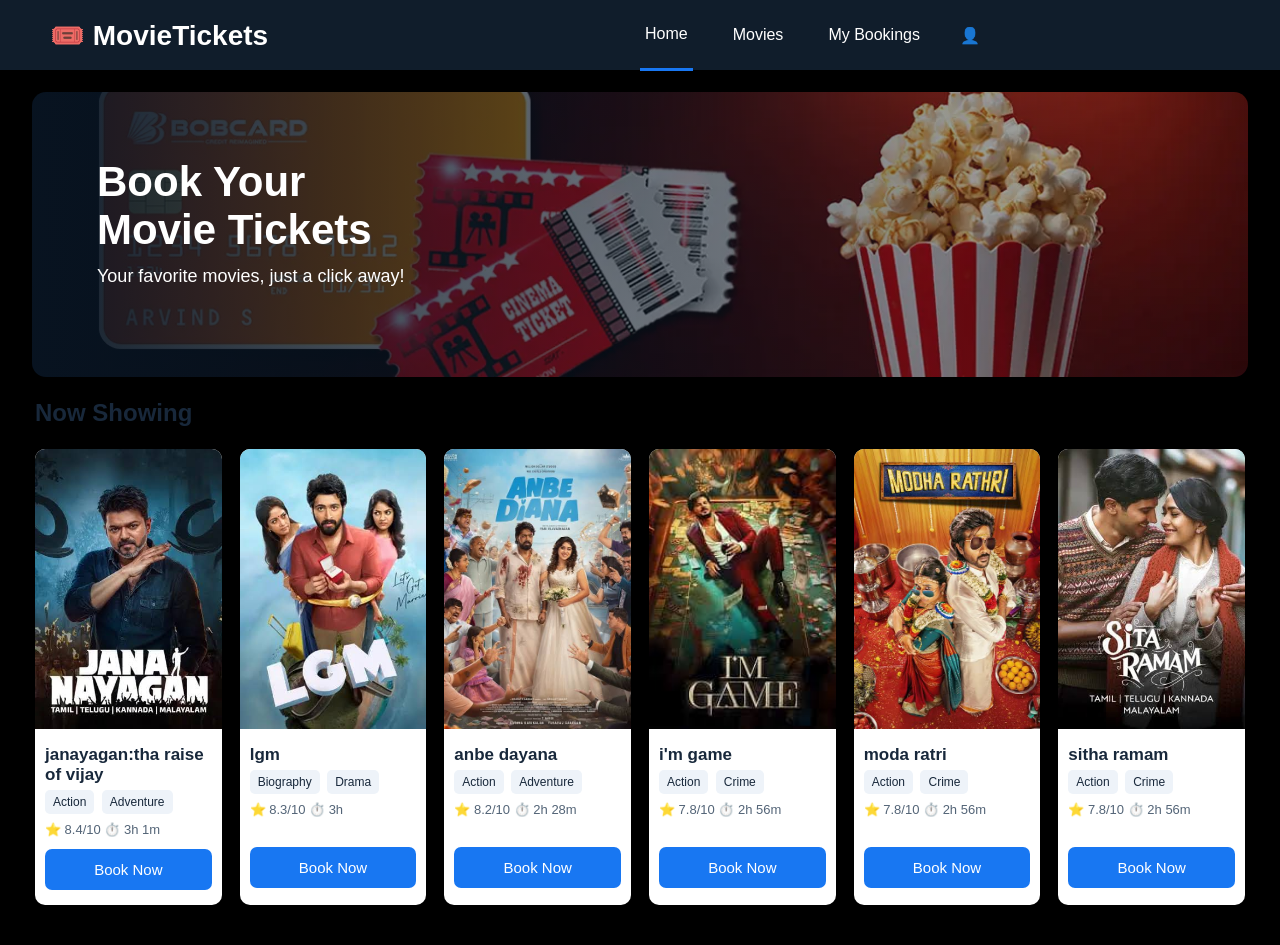
<file: movie_booking/index.html>
<!DOCTYPE html>
<html lang="en">
<head>
    <meta charset="UTF-8">
    <meta name="viewport" content="width=device-width, initial-scale=1.0">
    <title>MovieTickets</title>
    <link rel="stylesheet" href="style.css">
</head>

<body>

<nav >
    <div class="logo">🎟️ MovieTickets</div>

    <div class="nav-links">
        <a class="active" href="">Home</a>
        <a href="home.html.html">Movies</a>
        <a href="profile.html">My Bookings</a>
        <span>👤</span>
    </div>
</nav>


<section class="hero">

    <div class="hero-content">
        <h1>Book Your<br>Movie Tickets</h1>
        <p>Your favorite movies, just a click away!</p>

       
        
    </div>

</section>



<div class="main-container">


    <section class="movies-section" id="movies">

        <h2>Now Showing</h2>

        <div class="movie-grid">

            <div class="movie-card">

                <img src="images/janayagan.jpeg">

                <h3>janayagan:tha raise of vijay</h3>

                <div class="tags">
                    <span>Action</span>
                    <span>Adventure</span>
                </div>

                <div class="details">
                    ⭐ 8.4/10  ⏱️ 3h 1m
                </div>

                <button onclick="selectMovie('janayagan:tha raise of vijay')">
                    Book Now
                </button>

            </div>


           
            <div class="movie-card">

                <img src="images/lgm.jpeg">

                <h3>lgm</h3>

                <div class="tags">
                    <span>Biography</span>
                    <span>Drama</span>
                </div>

                <div class="details">
                    ⭐ 8.3/10 ⏱️ 3h
                </div>
                <br>

                <button onclick="selectMovie('lgm')">
                    Book Now
                </button>

            </div>


           
            <div class="movie-card">

                <img src="images/anbe dayana.jpeg">

                <h3>anbe dayana</h3>

                <div class="tags">
                    <span>Action</span>
                    <span>Adventure</span>
                </div>

                <div class="details">
                    ⭐ 8.2/10  ⏱️ 2h 28m
                </div>
                <br>

                <button onclick="selectMovie('anbe dayana')">
                    Book Now
                </button>

            </div>


            
            <div class="movie-card">

                <img src="images/am game.jpeg">

                <h3>i'm game</h3>

                <div class="tags">
                    <span>Action</span>
                    <span>Crime</span>
                </div>

                <div class="details">
                    ⭐ 7.8/10  ⏱️ 2h 56m
                </div>
                <br>

                <button>
                    Book Now
                </button>

            </div>
            <div class="movie-card">

                <img src="images/moda.jpg">

                <h3>moda ratri</h3>

                <div class="tags">
                    <span>Action</span>
                    <span>Crime</span>
                </div>

                <div class="details">
                    ⭐ 7.8/10  ⏱️ 2h 56m
                </div>
                <br>

                <button onclick="selectMovie('moda ratr')">
                    Book Now
                </button>

            </div>
            <div class="movie-card">

                <img src="images/sith ramam.jpeg">

                <h3>sitha ramam</h3>

                <div class="tags">
                    <span>Action</span>
                    <span>Crime</span>
                </div>

                <div class="details">
                    ⭐ 7.8/10  ⏱️ 2h 56m
                </div>
                <br>

                <button onclick="selectMovie('setha ramam')">
                    Book Now
                </button>

            </div>



        </div>
    </section>


    

</body>
</html>
</file>
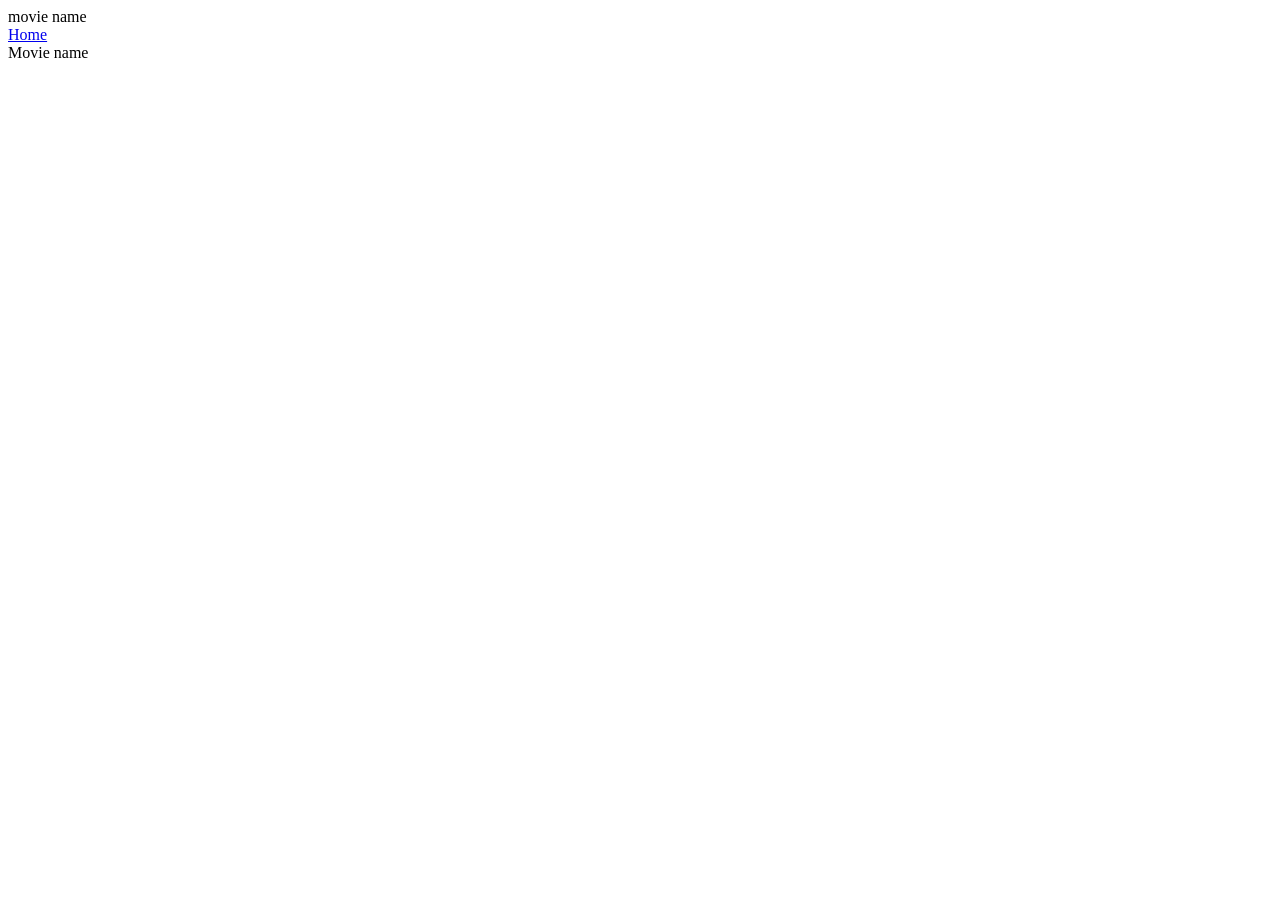
<file: movie_booking/book.html>
<!DOCTYPE html>
<html lang="en">
<head>
    <meta charset="UTF-8">
    <meta name="viewport" content="width=device-width, initial-scale=1.0">
    <title>BOOKNOW</title>
    <nav>
    <div>movie name</div>
    <a href="home.html.html">Home</a>
    <a href="index.html"></a>
        </div>
    </nav><div<h1>Movie name</h1>
    <h1></h1>


</head>
<body>
    
</body>
</html>
</file>
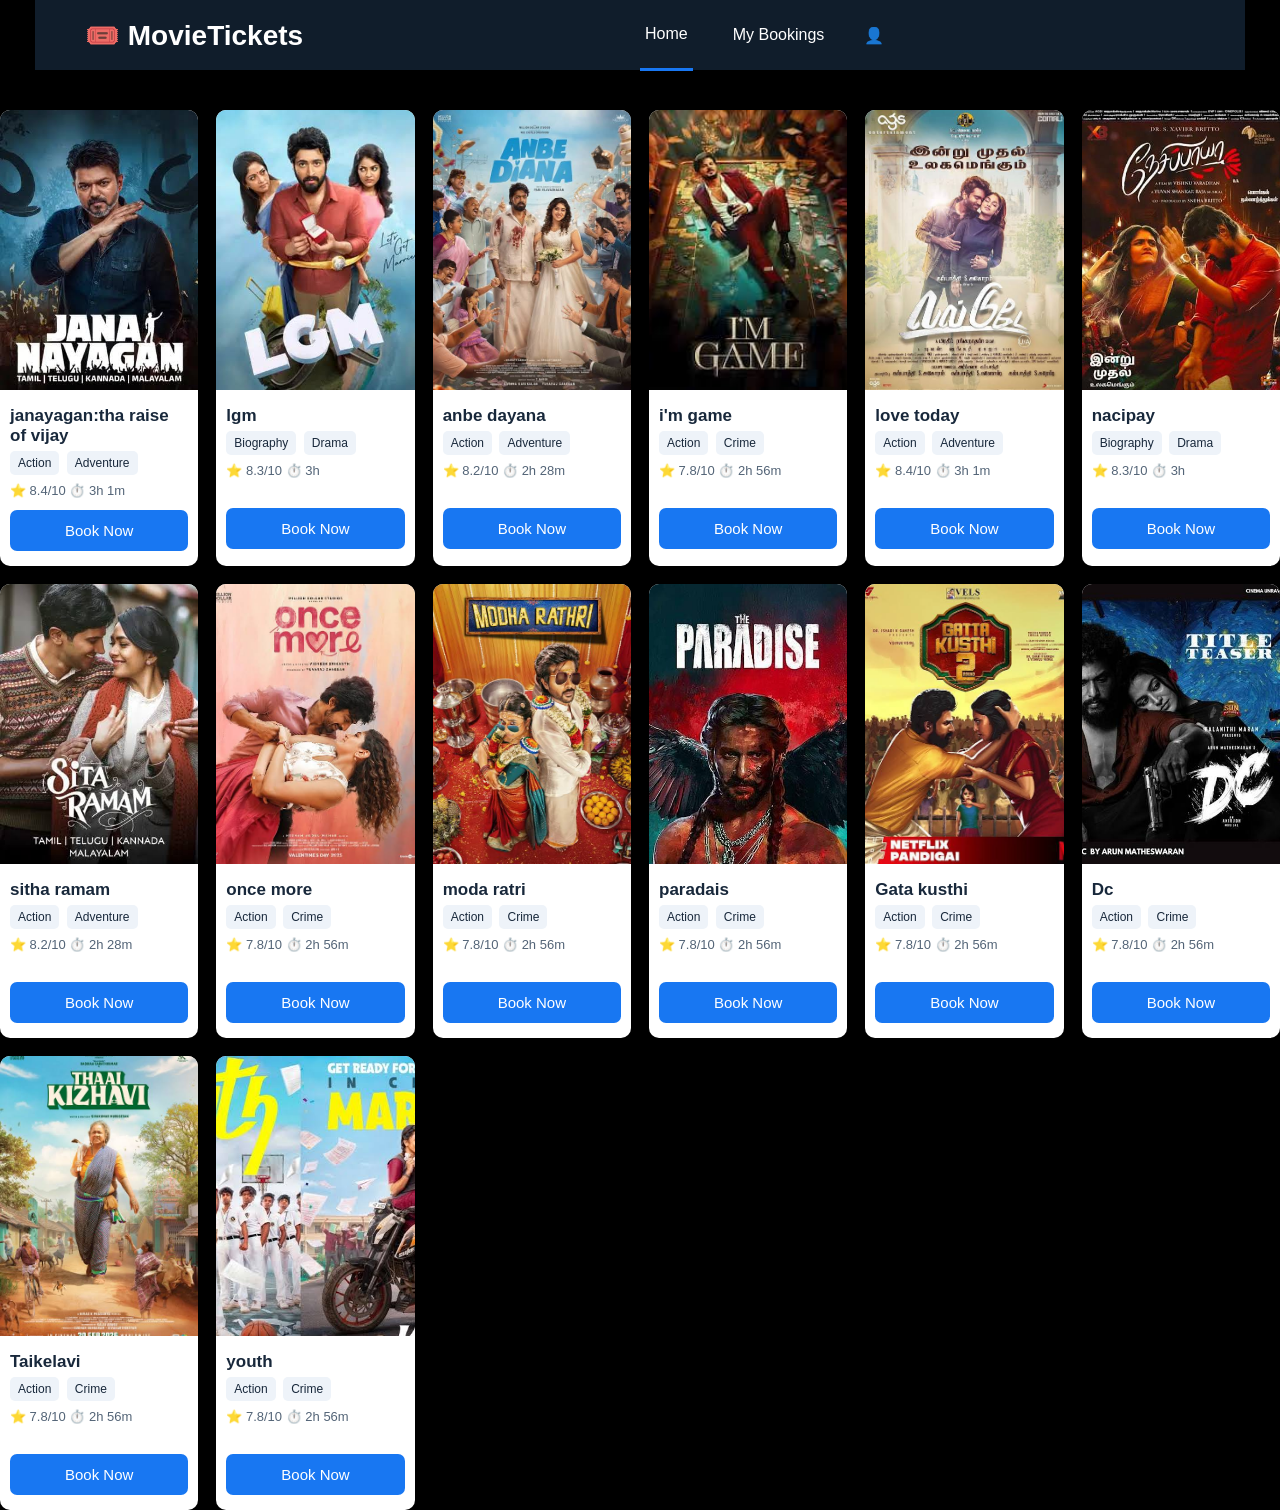
<file: movie_booking/home.html.html>
<!DOCTYPE html>
<html lang="en">
<head>
    <meta charset="UTF-8">
    <meta name="viewport" content="width=device-width, initial-scale=1.0">
    <title>MovieTickets</title>
    <link rel="stylesheet" href="style.css">
</head>

<body >






<div class="main-container">


    
    <section class="movies-section" id="movies">

        <nav>
    <div class="logo">🎟️ MovieTickets</div>

    <div class="nav-links">
        <a class="active" href="">Home</a>
       
        <a href="profile.html">My Bookings</a>
        <span>👤</span>
    </div>
</nav>

    </div>

        <div class="movie-grid">

            
            <div class="movie-card">

                <img src="images/janayagan.jpeg">

                <h3>janayagan:tha raise of vijay</h3>
                

                <div class="tags">
                    <span>Action</span>
                    <span>Adventure</span>
                </div>

                <div class="details">
                    ⭐ 8.4/10  ⏱️ 3h 1m
                </div>

                <button onclick="selectMovie('janayagan:tha raise of vijay')">
                    Book Now
                </button>

            </div>


            
            <div class="movie-card">

                <img src="images/lgm.jpeg">

                <h3>lgm</h3>

                <div class="tags">
                    <span>Biography</span>
                    <span>Drama</span>
                </div>

                <div class="details">
                    ⭐ 8.3/10 ⏱️ 3h
                </div>
                <br>

                <button onclick="selectMovie('lgm')">
                    Book Now
                </button>

            </div>


            
            <div class="movie-card">

                <img src="images/anbe dayana.jpeg">

                <h3>anbe dayana</h3>

                <div class="tags">
                    <span>Action</span>
                    <span>Adventure</span>
                </div>

                <div class="details">
                    ⭐ 8.2/10  ⏱️ 2h 28m
                </div>
                <br>

                <button onclick="selectMovie('anbe dayana')">
                    Book Now
                </button>

            </div>


            
         <div class="movie-card">

                <img src="images/am game.jpeg">

                <h3>i'm game</h3>

                <div class="tags">
                    <span>Action</span>
                    <span>Crime</span>
                </div>

                <div class="details">
                    ⭐ 7.8/10  ⏱️ 2h 56m
                </div>
                <br>

                <button>
                    Book Now
                </button>

            </div>
            <div class="movie-card">

                <img src="images/love today.jpeg">

                <h3>love today</h3>

                <div class="tags">
                    <span>Action</span>
                    <span>Adventure</span>
                </div>

                <div class="details">
                    ⭐ 8.4/10  ⏱️ 3h 1m
                </div>
                <br>

                <button onclick="selectMovie('love today')">
                    Book Now
                </button>

            </div>


            
            <div class="movie-card">

                <img src="images/nacipaya.jpeg">

                <h3>nacipay</h3>

                <div class="tags">
                    <span>Biography</span>
                    <span>Drama</span>
                </div>

                <div class="details">
                    ⭐ 8.3/10 ⏱️ 3h
                </div>
                <br>

                <button onclick="selectMovie('nacipaya')">
                    Book Now
                </button>

            </div>


            
            <div class="movie-card">

                <img src="images/sith ramam.jpeg">

                <h3>sitha ramam</h3>

                <div class="tags">
                    <span>Action</span>
                    <span>Adventure</span>
                </div>

                <div class="details">
                    ⭐ 8.2/10  ⏱️ 2h 28m
                </div>
                <br>

                <button onclick="selectMovie('sitha ramam')">
                    Book Now
                </button>

            </div>


            
            <div class="movie-card">

                <img src="images/once more.jpeg">

                <h3>once more</h3>

                <div class="tags">
                    <span>Action</span>
                    <span>Crime</span>
                </div>

                <div class="details">
                    ⭐ 7.8/10  ⏱️ 2h 56m
                </div>
                <br>

                <button onclick="selectMovie('once more')">
                    Book Now
                </button>

            </div>
            <div class="movie-card">

                <img src="images/moda.jpg">

                <h3>moda ratri</h3>

                <div class="tags">
                    <span>Action</span>
                    <span>Crime</span>
                </div>

                <div class="details">
                    ⭐ 7.8/10  ⏱️ 2h 56m
                </div>
                <br>

                <button onclick="selectMovie('modaratri')">
                    Book Now
                </button>

            </div>
            <div class="movie-card">

                <img src="images/paradais.jpg">

                <h3>paradais</h3>

                <div class="tags">
                    <span>Action</span>
                    <span>Crime</span>
                </div>

                <div class="details">
                    ⭐ 7.8/10  ⏱️ 2h 56m
                </div>
                <br>

                <button onclick="selectMovie('paradais')">
                    Book Now
                </button>

            </div>
            <div class="movie-card">

                <img src="images/gata kusti.jpg">

                <h3>Gata kusthi</h3>

                <div class="tags">
                    <span>Action</span>
                    <span>Crime</span>
                </div>

                <div class="details">
                    ⭐ 7.8/10  ⏱️ 2h 56m
                </div>
                <br>

                <button onclick="selectMovie('gatakusti')">
                    Book Now
                </button>

            </div>
            <div class="movie-card">

                <img src="images/dc.jpg">

                <h3>Dc</h3>

                <div class="tags">
                    <span>Action</span>
                    <span>Crime</span>
                </div>

                <div class="details">
                    ⭐ 7.8/10  ⏱️ 2h 56m
                </div>
                <br>

                <button onclick="selectMovie('dc')">
                    Book Now
                </button>

            </div>
            <div class="movie-card">

                <img src="images/taikelavi.jpg">

                <h3>Taikelavi</h3>

                <div class="tags">
                    <span>Action</span>
                    <span>Crime</span>
                </div>

                <div class="details">
                    ⭐ 7.8/10  ⏱️ 2h 56m
                </div>
                <br>

                <button onclick="selectMovie('Taikelavi')">
                    Book Now
                </button>

            </div>
            <div class="movie-card">

                <img src="images/youth.jpg">

                <h3>youth</h3>

                <div class="tags">
                    <span>Action</span>
                    <span>Crime</span>
                </div>

                <div class="details">
                    ⭐ 7.8/10  ⏱️ 2h 56m
                </div>
                <br>

                <button onclick="selectMovie('youth')">
                    Book Now
                </button>
            </div>

        </div>

        
        
   


        
    </section>


    

</div>




</body>
</html>
</file>
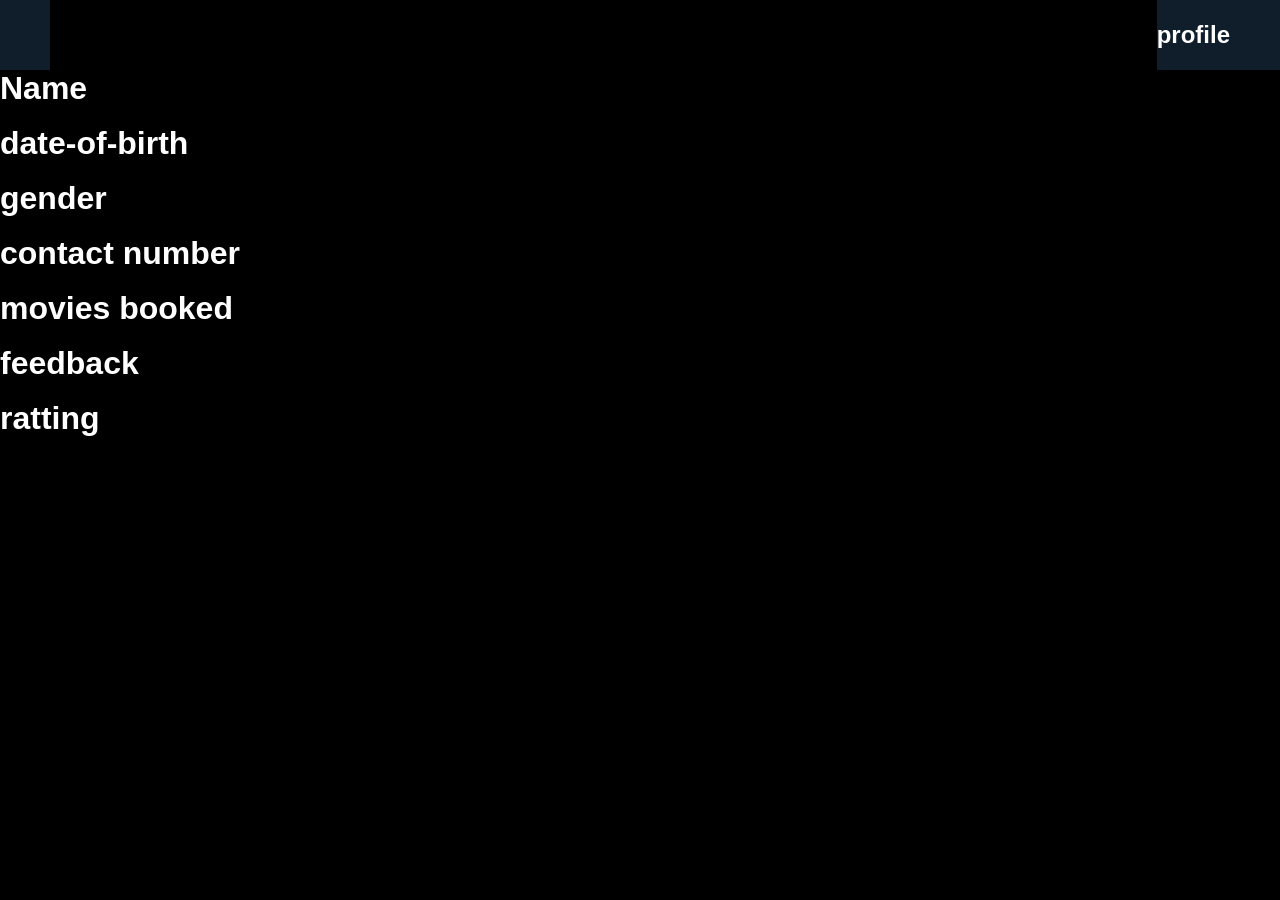
<file: movie_booking/profile.html>
<!DOCTYPE html>
<html lang="en">
<head>
    <meta charset="UTF-8">
    <meta name="viewport" content="width=device-width, initial-scale=1.0">
    <link rel="stylesheet" href="style.css">
    
</head>
<body>
<nav>
    <div class="profile"></div>

    <div><h1>profile</h1></div>

   
</div>
</nav>
<div class="body">
    <h1>Name</h1>
    <br>
    <h1>date-of-birth</h1><br>
    <h1>gender</h1><br>
    <h1>contact number</h1><br>
    <h1>movies booked</h1><br>
    <h1>feedback</h1><br>
    <h1>ratting</h1><br>

</div>
</body>


    
</body>
</html>
<style>
    .profile {
        height: 200px;
        width: 100%;
        background-color: pink;
        display: inline-block;
        border-radius: 20px;
        background-color: black;

        

    }
     .profile h1 {
        font-size: 29;
        padding:20px;
    }

    .nav-links {
    display: flex;
    align-items: center;
    gap: 35px;
}
.body {
    height: 100%;
    width: 20%;
    background-color: black;
    display: inline-block;
    margin: none;

    
}
.body h1{
    color: white;
    
}
    
    

    
    

   
</style>
</file>
<file: movie_booking/style.css>
* {
    margin: 0;
    padding: 0;
    box-sizing: border-box;
}

body {
    font-family:sans-serif;
    background:black;
    color: #18283b;

}
.main-container nav{
    width: 100%;
}
 
 


nav {
    height: 70px;
    background: #101d2b;
    display: flex;
    align-items: center;
    justify-content: space-between;
    padding: 0 50px;
    color: white;
    width: 100%;
}

.logo {
    font-size: 28px;
    font-weight: bold;
    width: 100%;
}

.nav-links {
    display: flex;
    align-items: center;
    gap: 35px;
    width: 100%;
    
}

.nav-links a {
    color: white;
    text-decoration: none;
    padding: 25px 5px;
}

.nav-links a.active {
    border-bottom: 3px solid #1877f2;
}




.hero {
    margin: 22px 32px;
    height: 285px;

    background:
    linear-gradient(
            90deg,
            rgba(8,20,34,0.95),
            rgba(8,20,34,0.25)
        ),
        
        url("images/boking.webp")
        center/cover;

    border-radius: 14px;

    display: flex;
    align-items: center;
}

.hero-content {
    margin-left: 65px;
    color: white;
}

.hero h1 {
    font-size: 42px;
    margin-bottom: 12px;
}

.hero p {
    font-size: 18px;
    margin-bottom: 25px;
}

.hero input {
    width: 520px;
    padding: 17px;
    border: none;
    border-radius: 10px;
    font-size: 15px;
}




.main-container {
    display: grid;
    grid-template-columns:6 400px;
    gap: 30px;
    padding: 0 35px 40px;
}

.movies-section h2,
.booking h2 {
    margin-bottom: 22px;
}



.movie-grid {
    display: grid;
    grid-template-columns: repeat(6, 3fr);
    gap: 18px;
}

.movie-card {
    background: white;
    border-radius: 10px;
    overflow: hidden;
    box-shadow: 0 2px 8px rgba(0,0,0,0.12);
    padding-bottom: 15px;
}

.movie-card img {
    width: 100%;
    height: 280px;
    object-fit: cover;
}

.movie-card h3 {
    padding: 12px 10px 7px;
    font-size: 17px;
}

.tags {
    padding: 0 10px;
}

.tags span {
    background: #eef3f9;
    padding: 5px 8px;
    border-radius: 5px;
    font-size: 12px;
    margin-right: 3px;
}

.details {
    padding: 12px 10px;
    color: #536477;
    font-size: 13px;
}

.movie-card button {
    width: calc(100% - 20px);
    margin: 0 10px;
    padding: 12px;
    border: none;
    border-radius: 7px;
    background: #1877f2;
    color: white;
    font-size: 15px;
    cursor: pointer;
}

.movie-card button:hover {
    background: #0d5dcc;
    cursor: pointer;
}




.booking {
    background: white;
    padding: 22px;
    border-radius: 12px;
    box-shadow: 0 2px 8px rgba(0,0,0,0.1);
}

.booking label {
    display: block;
    margin: 17px 0 7px;
    color: #40546b;
}

.booking select,
.booking input {
    width: 100%;
    padding: 13px;
    border: 1px solid #d5dce5;
    border-radius: 7px;
    background: white;
}

.movies-section h1{
    color: white;

}
.a{
    text-align: center;
}
</file>
